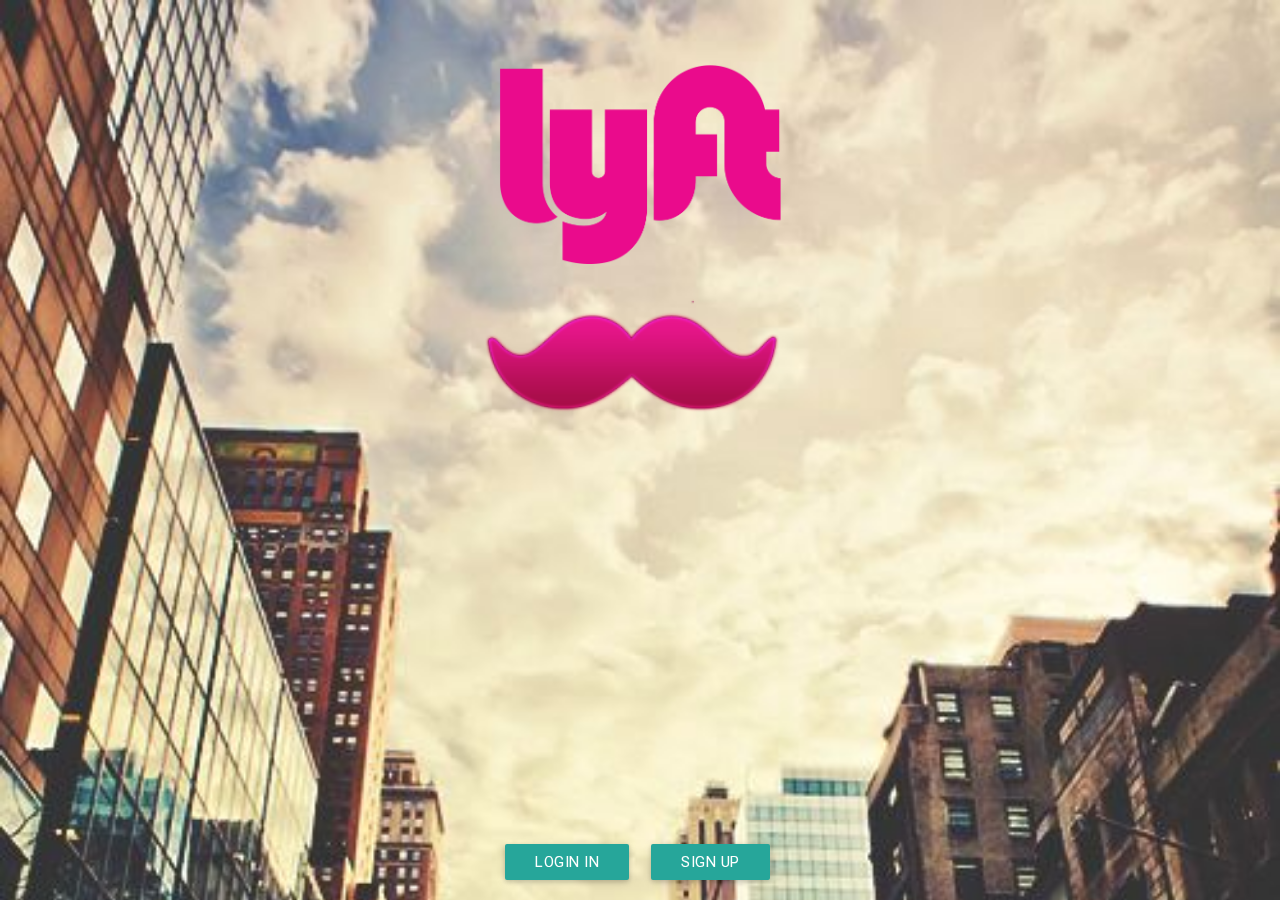
<file: index.html>
<!DOCTYPE html>
<html>
	<head>
		<link rel="stylesheet" type="text/css" href="materialize/css/materialize.min.css">
		<link rel="stylesheet" type="text/css" href="css/main.css">
		<link rel="shortcut icon" href="icono.ico">
		<meta name="viewport" content="width=device-width, initial-scale=1, maximum-scale=1, user-scalable=no">
		<meta charset="utf-8">
		<title>Lyft</title>
	</head>
	<body>
		<section class="bg">
			<section id="fondo_lyft" class="container-fluid">
				<div class="col s12 m12 l12">
					<div class="contenedorLogoLyft">
						<img id="logo_lyft" src="img/logo.png"> 
					</div> 
				</div>
				<div class="col s12 m12 l12">
					<div class="contenedorBigoteLyft">
						<img id="bigote_lyft" src="img/bigote_lyft.png">
					</div>
				</div>
				<section>
			    <div id="botones">
			      <div class="row">
				      <div class="col s6 m6 l6"><a class="waves-effect waves-light btn" id="btn_login_in" href="#">Login in</a></div>
				      <div class="col s6 m6 l6"><a class="waves-effect waves-light btn" id="btn_sign_up" href="signup.html">Sign up</a></div>
					  </div>
			    </div>
		    </section>
	     </section>
	    </section>
	  </section>
	  <script type="text/javascript" src="js/jquery-3.1.0.min.js"></script>
		<script type="text/javascript" src="js/app.js"></script>
	</body>
</html>
</file>
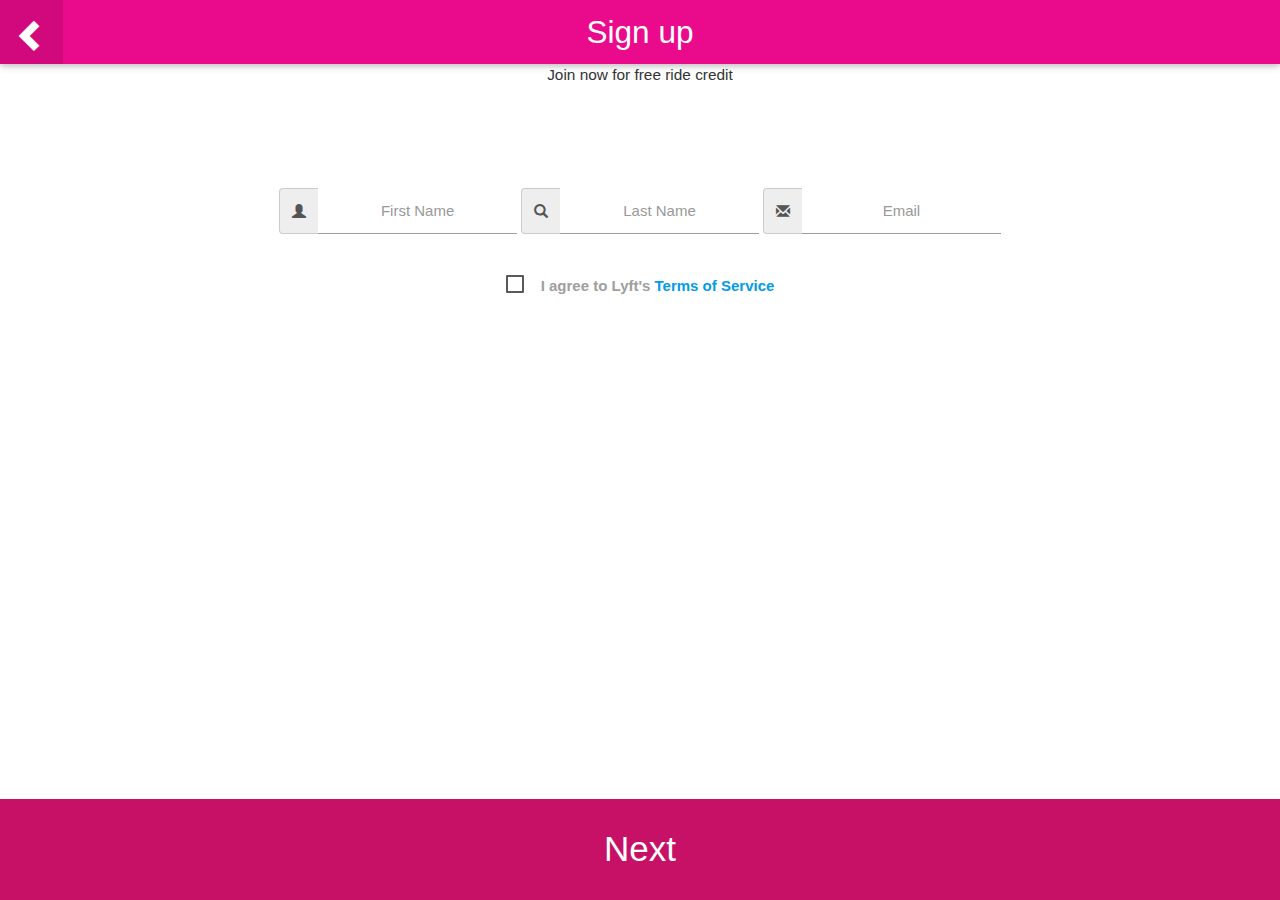
<file: formulario.html>
<!DOCTYPE html>
<html>
	<head>
		<link rel="stylesheet" type="text/css" href="css/bootstrap.min.css">
		<link rel="stylesheet" type="text/css" href="materialize/css/materialize.min.css">
		<link rel="stylesheet" type="text/css" href="css/formulario.css">
		<link rel="shortcut icon" href="icono.ico">
		<meta name="viewport" content="width=device-width, initial-scale=1, maximum-scale=1, user-scalable=no">
		<meta charset="utf-8">
		<title>Lyft</title>
	</head>
	<body>
		<nav>
	    <div class="nav-wrapper">
	      <a href="#" class="brand-logo center" id="title">Sign up</a>
	      <ul >
	        <li><a href="join.html"><span class="glyphicon glyphicon-chevron-left" aria-hidden="true" id="btn_left"></span></a></li>
	      </ul>
	    </div>
	  </nav>
	  <div id="text_join">Join now for free ride credit</div>
		<section class="container-fluid contenedor">
			<form class="form-inline form_container">
			  <div class="form-group">
			    <div class="input-group">
			      <div class="input-group-addon"><span class="glyphicon glyphicon-user" aria-hidden="true"></span></div>
			      <input type="text" class="form-control" id="firstName" placeholder="First Name">
			    </div>
			  </div>
			  <div class="form-group">
			    <div class="input-group">
			      <div class="input-group-addon"><span class="glyphicon glyphicon-search" aria-hidden="true"></span></div>
			      <input type="text" class="form-control" id="lastName" placeholder="Last Name">
			    </div>
			  </div>
			  <div class="form-group">
			    <div class="input-group">
			      <div class="input-group-addon"><span class="glyphicon glyphicon-envelope" aria-hidden="true"></span></div>
			      <input type="text" class="form-control" id="email" placeholder="Email">
			    </div>
			  </div>
			</form>
		</section>
		<section>
	    <p id="checkbox">
	      <input type="checkbox" id="test5" />
	      <label for="test5">I agree to Lyft's <a href="" class="aceptar">Terms of Service</a></label>
	    </p>
    </section>
		<section id="next">
			<a id="aBtn_formulario">Next</a>
		</section>
		<script type="text/javascript" src="js/jquery-3.1.0.min.js"></script>
		<script type="text/javascript" src="js/app.js"></script>
	</body>
</html>
</file>
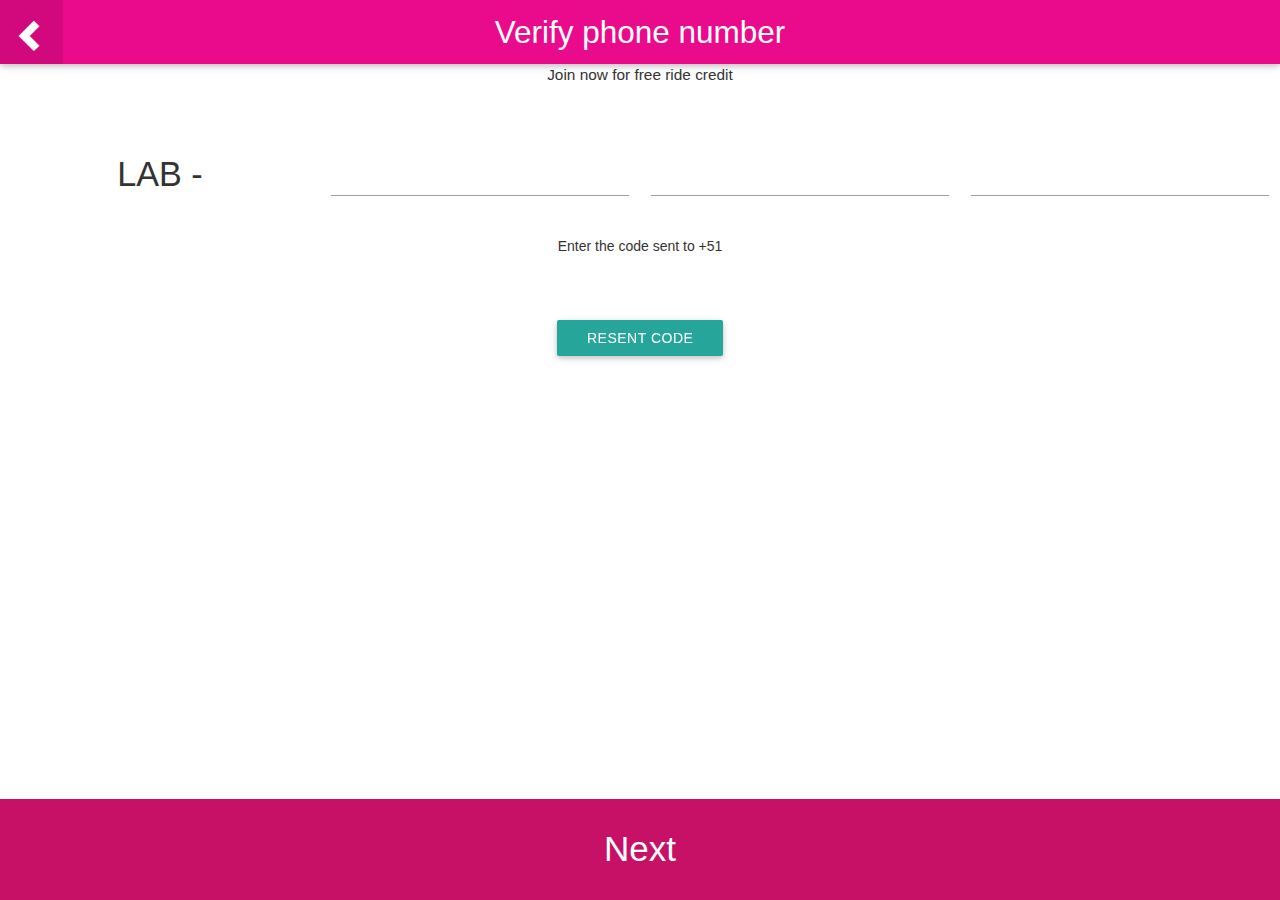
<file: join.html>
<!DOCTYPE html>
<html>
	<head>
		<link rel="stylesheet" type="text/css" href="css/bootstrap.min.css">
		<link rel="stylesheet" type="text/css" href="materialize/css/materialize.min.css">
		<link rel="stylesheet" type="text/css" href="css/style.css">
		<link rel="shortcut icon" href="icono.ico">
		<meta name="viewport" content="width=device-width, initial-scale=1, maximum-scale=1, user-scalable=no">
		<meta charset="utf-8">
		<title>Lyft</title>
	</head>
	<body>
		<section>
			<nav>
		    <div class="nav-wrapper">
		      <a href="#" class="brand-logo center" id="title">Verify phone number</a>
		      <ul >
		        <li><a href="signup.html"><span class="glyphicon glyphicon-chevron-left" aria-hidden="true" id="btn_left"></span></a></li>
		      </ul>
		    </div>
		  </nav>
		  <div id="text_join">Join now for free ride credit</div>
			<section class="container-fluid contenedor">
				<div class="row row_stylejoin">
					<div class="col l3 s3 m3" id="lab" >
					LAB  -  
					</div>
					<div class="col l3 m3 s3">
						<input class="input" type="text" name="codigo_uno" id="codigo_uno">
					</div>
					<div class="col l3 m3 s3">
						<input class="input" type="text" name="codigo_dos" id="codigo_dos">
					</div>
					<div class="col l3 m3 s3">
						<input class="input" type="text" name="codigo_tres" id="codigo_tres" >
					</div>
				</div>
				<div id="mensaje">Enter the code sent to +51 <span id="numero_telefonico"></span></div>
				<div class="center-align">
					<a class="waves-effect waves-light btn " id="btn_resentCode">Resent Code</a>
				</div>
			</section>
			<section id="nextJoin">
				<a  id="aBtn_nextJoin">Next</a>
			</section>
		</section>
		<script type="text/javascript" src="js/jquery-3.1.0.min.js"></script>
		<script type="text/javascript" src="js/app.js"></script>
	</body>
</html>
</file>
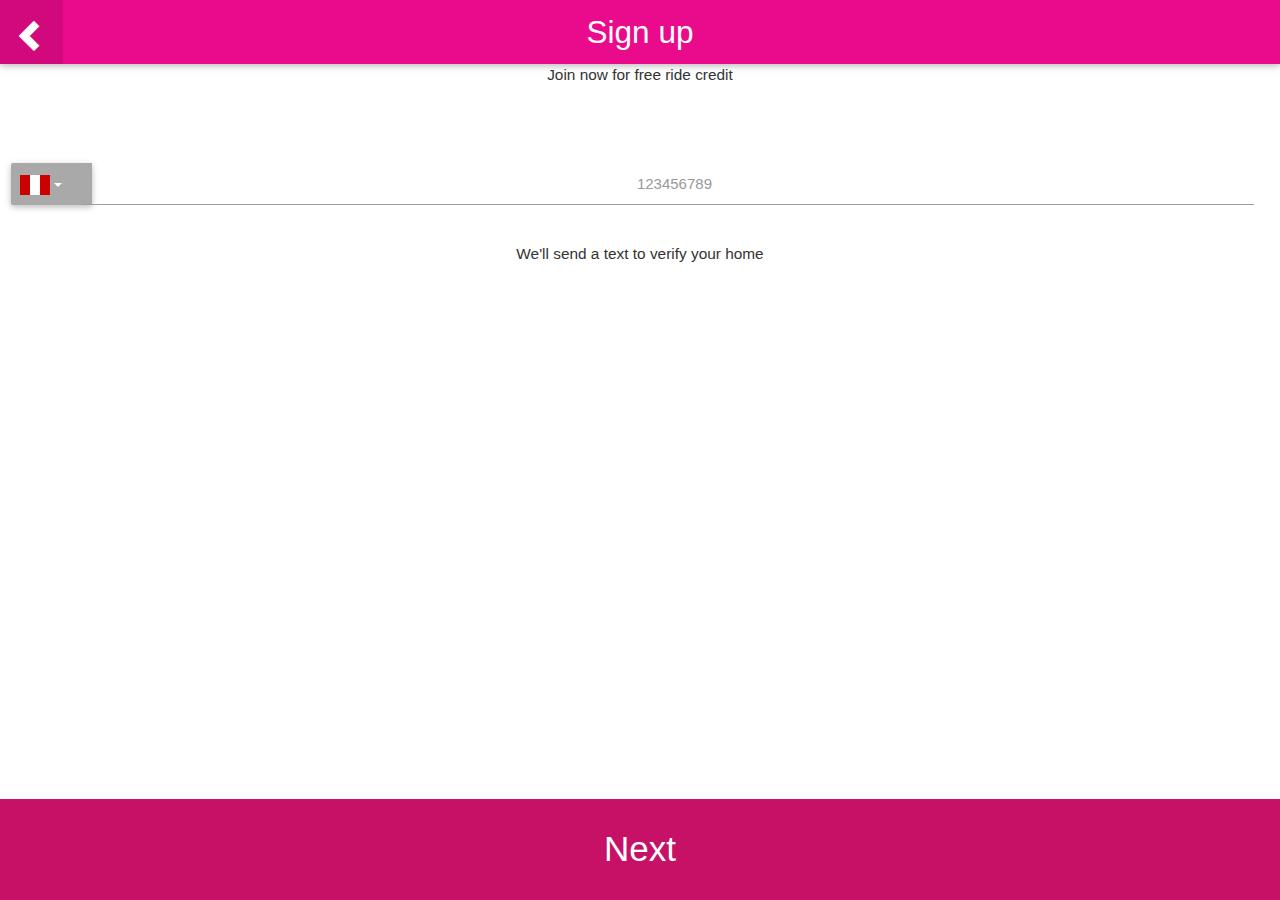
<file: signup.html>
<!DOCTYPE html>
<html>
	<head>
		<link rel="stylesheet" type="text/css" href="css/bootstrap.min.css">
		<link rel="stylesheet" type="text/css" href="materialize/css/materialize.min.css">
		<link rel="stylesheet" type="text/css" href="css/signup.css">
		<link rel="shortcut icon" href="icono.ico">
		<meta name="viewport" content="width=device-width, initial-scale=1, maximum-scale=1, user-scalable=no">
		<meta charset="utf-8">
		<title>Lyft</title>
	</head>
	<body>
		<section class="bg">
			<nav>
		    <div class="nav-wrapper">
		      <a href="#" class="brand-logo center" id="title">Sign up</a>
		      <ul >
		        <li><a href="index.html"><span class="glyphicon glyphicon-chevron-left" aria-hidden="true" id="btn_left"></span></a></li>
		      </ul>
		    </div>
		  </nav>
		  <div id="text_join">Join now for free ride credit</div>
			<section>
				<div class="row">
				  <div class="col l12 m12 s12" id="contenedor_input_select">
				    <div class="input-group container" id="input_select">
				      <div class="input-group-btn">
				        <button id="btn_pais" type="button" class="btn btn-default dropdown-toggle" data-toggle="dropdown" aria-haspopup="true" aria-expanded="false"><img src="img/peru.png"> <span class="caret"></span></button>
				        <ul class="dropdown-menu">
				          <li><a href="#">Pais</a></li>
				          <li><a href="#">Another action</a></li>
				          <li><a href="#">Something else here</a></li>
				          <li role="separator" class="divider"></li>
				          <li><a href="#">Separated link</a></li>
				        </ul>
				      </div><!-- /btn-group -->
				      <input type="text" class="form-control" aria-label="..." placeholder="   123456789" value="" id="input_celular">
				    </div><!-- /input-group -->
				    <p id="parrafo">We'll send a text to verify your home</p>
				  </div><!-- /.col-lg-6 -->
				</div><!-- /.row -->
			</section>
			<section id="next">
				<a id="aBtn">Next</a>
			</section>
		</section>
		<script type="text/javascript" src="js/jquery-3.1.0.min.js"></script>
		<script type="text/javascript" src="js/bootstrap.min.js"></script>
		<script type="text/javascript" src="js/app.js"></script>
	</body>
</html>
</file>
<file: css/main.css>
*{
	box-sizing: border-box;
	padding: 0px;
	margin: 0px;
}
body{
	position: relative;
}
/*Estilos para el index.html */
.bg{
		height: 100vh;
		position: relative;
	}
#fondo_lyft{
	background-image: url("../img/lyft.jpg");
	background-repeat: no-repeat;
	background-size: cover;
	position: relative;
	height: 100vh;
}
.contenedorLogoLyft{
	padding-top: 5%;
  justify-content: center;
  align-items: center;
  display: flex;
}
.contenedorBigoteLyft{
  padding-bottom: 11%;
  justify-content: center;
  align-items: center;
  display: flex;
}
#logo_lyft{
	width: 22%;
}
#bigote_lyft{
	width: 30%;
}
#btn_login_in{
	float: right;
}
#botones{
	position: absolute;
	left: 0;
	bottom: 0;
	right: 0;
}
@media(max-width: 1024px){
	.contenedorLogoLyft{
  	padding-top: 25%;
	}
	.contenedorBigoteLyft {
    padding-bottom: 6%;
  }
}
@media(max-width: 768px){
	.contenedorLogoLyft{
  	padding-top: 18%;
	}
	.contenedorBigoteLyft {
    padding-bottom: 6%;
  }
}
@media (min-width: 667px) and (max-width: 736px){
	.contenedorLogoLyft {
    padding-top: 6%;
  }
}
@media (max-width: 568px){
	.contenedorLogoLyft {
    padding-top: 7%;
  }
}
@media(max-width: 414px){
	.contenedorLogoLyft{
  	padding-top: 63%;
	}
	#bigote_lyft {
	  width: 38%;
	}
	#logo_lyft {
	  width: 32%;
	}
}
<<<<<<< HEAD
=======
@media(max-width: 1024px){
	.contenedorLogoLyft{
  	padding-top: 25%;
	}
	.contenedorBigoteLyft {
    padding-bottom: 6%;
  }
}
@media(max-width: 768px){
	.contenedorLogoLyft{
  	padding-top: 18%;
	}
	.contenedorBigoteLyft {
    padding-bottom: 6%;
  }
}
@media (min-width: 667px) and (max-width: 736px){
	.contenedorLogoLyft {
    padding-top: 6%;
  }
}
@media (min-width: 568px) and (max-width: 666px){
	.contenedorLogoLyft {
    padding-top: 10%;
  }
}
@media(max-width: 414px){
	.contenedorLogoLyft{
  	position: relative;
  	padding-top: 57%;
	}
}


>>>>>>> deacda774788aecc52d274df777f179c936689d0
</file>
<file: css/formulario.css>
*{
	box-sizing: border-box;
	padding: 0;
	margin: 0;
}
header{
	padding-top: 3%;
	border-bottom: 1px solid #95a5a6;
}
nav{
	background-color: #EA0B8C !important;
}
#btn_left{
	font-size: 220%;
	color: white;
	vertical-align: middle;
}
#text_join{
	font-size: 110%;
	text-align: center;

}
#title{
	text-decoration: none;
}
.contenedor{
	padding-left: 0%;
	padding-right: 0%;
}
#next{
	width: 100%;
	background-color: #C61167;
	text-align: center;
  padding-top: 2%;
  padding-bottom: 2%;
  font-size: 250%;
  cursor: pointer;
  position: absolute;
  bottom:0;
}
#firstName,#lastName,#email{
	text-align: center;
}
#aBtn, #aBtn_formulario{
	text-decoration: none;
	color: white;
}
#aBtn:hover{
	text-decoration: none;
}
#next:hover{
	background-color: black;
	opacity: 0.5;
}
#btn_pais{
	background-color: #A9A9A9;
	padding-left: 12%;
}
.row_stylejoin{
	padding-top: 5%;
}
.form_container{
	text-align: center;
	padding-top: 8%;
  padding-bottom: 3%;
}
#checkbox{
	text-align: center;
}
</file>
<file: css/style.css>
@media only screen and (max-width: 450px){
	.row_stylejoin{
		padding-top: 10%;
	}
	.form_container{
		padding: 9%;
	}
	#title{
		font-size: 131%;
	}
	#btn_left {
  	font-size: 171% !important;
	}
	#lab{
		font-size: 152% !important;
  	padding-top: 5%;
	}
}
*{
	box-sizing: border-box;
	padding: 0;
	margin: 0;
}
header{
	padding-top: 3%;
	border-bottom: 1px solid #95a5a6;
}
nav{
	background-color: #EA0B8C !important;
}
#btn_left{
	font-size: 220%;
	color: white;
	vertical-align: middle;
}
#title{
	text-decoration: none;
}
#text_join{
	font-size: 110%;
	text-align: center;

}
.row_stylejoin{
	margin-left: 0%;
	margin-right: 0%;
}
.contenedor{
	padding-left: 0%;
	padding-right: 0%;
}
#mensaje{
	text-align: center;
}
#nextJoin{
	width: 100%;
	background-color: #C61167;
	text-align: center;
  padding-top: 2%;
  padding-bottom: 2%;
  font-size: 250%;
  cursor: pointer;
  position: absolute;
  bottom:0;
}
#aBtn_nextJoin{
	text-decoration: none;
	color: white;
}
#aBtn_nextJoin:hover{
	text-decoration: none;
}
#nextJoin:hover{
	background-color: black;
	opacity: 0.5;
}
#btn_resentCode{
	margin-top: 5%;
}
#lab{
	text-align: center;
	font-size: 244%;
}
.row_stylejoin{
	padding-top: 5%;
}
</file>
<file: css/signup.css>
*{
	box-sizing: border-box;
	padding: 0;
	margin: 0;
}
header{
	padding-top: 3%;
	border-bottom: 1px solid #95a5a6;
}
nav{
	background-color: #EA0B8C !important;
}
a{
	text-decoration: none !important;
}
.bg{
	position: relative;
	height: 100vh;
}
#btn_left{
	font-size: 220%;
	color: white;
	vertical-align: middle;
}
#text_join, #parrafo{
	font-size: 110%;
	text-align: center;

}
.row_stylejoin{
	margin-left: 0%;
	margin-right: 0%;
}
.contenedor{
	padding-left: 0%;
	padding-right: 0%;
}
#contenedor_input_select{
	padding-top: 3%;
}
#input_select{
	width: 100%;
	padding-left: 0%;
	margin-top: 3%;
	margin-bottom: 3%;
}
#next{
	width: 100%;
	background-color: #C61167;
	text-align: center;
  padding-top: 2%;
  padding-bottom: 2%;
  font-size: 250%;
  cursor: pointer;
  position: absolute;
  bottom:0;
}
#aBtn{
	text-decoration: none;
	color: white;
}
#aBtn:hover{
	text-decoration: none;
}
#next:hover{
	background-color: black;
	opacity: 0.5;
}
#input_celular, #btn_pais{
	height: 42px;
	text-align: center;
}
#btn_pais{
	background-color: #A9A9A9;
	padding-left: 12%;
}
</file>
